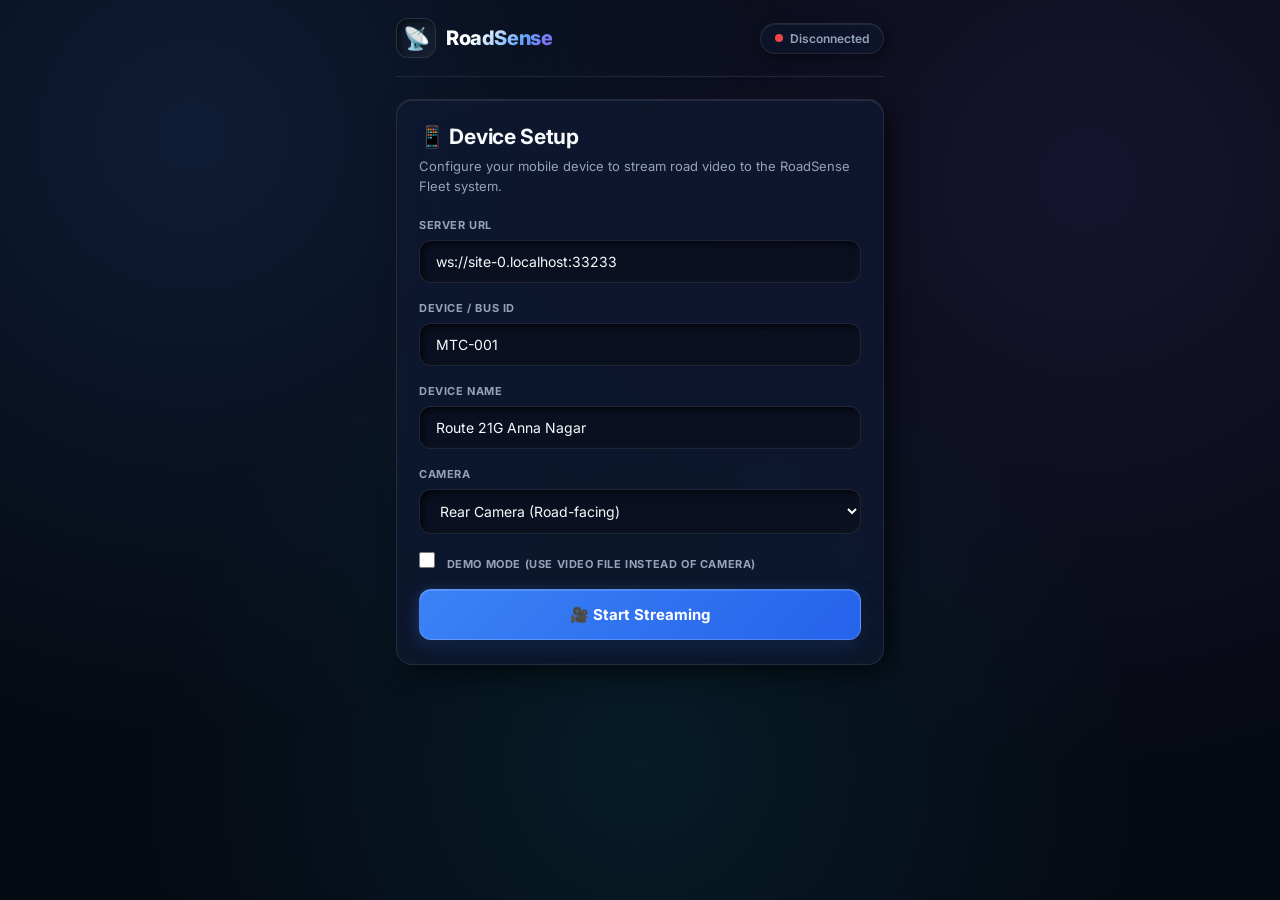
<file: frontend-stream/index.html>
<!DOCTYPE html>
<html lang="en">
<head>
    <meta charset="UTF-8">
    <meta name="viewport" content="width=device-width, initial-scale=1.0, maximum-scale=1.0, user-scalable=no">
    <title>RoadSense Fleet — Mobile Stream</title>
    <meta name="description" content="Stream live road video from your mobile device to the RoadSense Fleet monitoring system">
    <link rel="preconnect" href="https://fonts.googleapis.com">
    <link href="https://fonts.googleapis.com/css2?family=Inter:wght@400;500;600;700&display=swap" rel="stylesheet">
    <link rel="stylesheet" href="style.css">
</head>
<body>
    <div class="app">
        <!-- Header -->
        <header class="header">
            <div class="header-brand">
                <span class="logo-icon">📡</span>
                <h1>RoadSense</h1>
            </div>
            <div class="connection-badge" id="connectionBadge">
                <span class="status-dot offline"></span>
                <span id="connectionText">Disconnected</span>
            </div>
        </header>

        <!-- Setup Panel (shown before streaming) -->
        <div class="setup-panel" id="setupPanel">
            <div class="setup-card">
                <h2>📱 Device Setup</h2>
                <p class="setup-desc">Configure your mobile device to stream road video to the RoadSense Fleet system.</p>

                <div class="form-group">
                    <label for="serverUrl">Server URL</label>
                    <input type="text" id="serverUrl" placeholder="Auto-detected from current URL" value="">
                </div>

                <div class="form-group">
                    <label for="deviceId">Device / Bus ID</label>
                    <input type="text" id="deviceId" placeholder="e.g., MTC-001" value="MTC-001" maxlength="50">
                </div>

                <div class="form-group">
                    <label for="deviceName">Device Name</label>
                    <input type="text" id="deviceName" placeholder="e.g., Route 21G Anna Nagar" value="Route 21G Anna Nagar" maxlength="100">
                </div>

                <div class="form-group">
                    <label for="cameraSelect">Camera</label>
                    <select id="cameraSelect">
                        <option value="environment">Rear Camera (Road-facing)</option>
                        <option value="user">Front Camera</option>
                    </select>
                </div>

                <div class="form-group">
                    <label>
                        <input type="checkbox" id="demoMode"> 
                        Demo Mode (use video file instead of camera)
                    </label>
                    <input type="file" id="demoVideo" accept="video/*" style="display:none; margin-top: 8px;">
                </div>

                <button class="btn-primary" id="startBtn" onclick="startStreaming()">
                    🎥 Start Streaming
                </button>
            </div>
        </div>

        <!-- Streaming Panel (shown during streaming) -->
        <div class="stream-panel" id="streamPanel" style="display: none;">
            <!-- Camera Preview -->
            <div class="video-container">
                <video id="videoPreview" autoplay playsinline muted></video>
                <canvas id="captureCanvas" style="display: none;"></canvas>

                <!-- Overlay Info -->
                <div class="video-overlay-top">
                    <span class="overlay-badge" id="overlayDeviceId">MTC-001</span>
                    <span class="overlay-badge recording" id="overlayRecording">● REC</span>
                </div>
                <div class="video-overlay-bottom">
                    <span class="overlay-badge" id="overlayGps">📍 Acquiring GPS...</span>
                    <span class="overlay-badge" id="overlayFps">0 FPS</span>
                </div>
            </div>

            <!-- Status Cards -->
            <div class="status-grid">
                <div class="status-card">
                    <div class="status-label">Connection</div>
                    <div class="status-value" id="statusConnection">
                        <span class="status-dot offline"></span> Connecting...
                    </div>
                </div>
                <div class="status-card">
                    <div class="status-label">GPS</div>
                    <div class="status-value" id="statusGps">📍 Acquiring...</div>
                </div>
                <div class="status-card">
                    <div class="status-label">Frames Sent</div>
                    <div class="status-value" id="statusFrames">0</div>
                </div>
                <div class="status-card">
                    <div class="status-label">Streaming</div>
                    <div class="status-value" id="statusDuration">00:00</div>
                </div>
            </div>

            <!-- Latest Detection (if any) -->
            <div class="detection-card" id="detectionCard" style="display: none;">
                <h3>🔍 Latest Detection</h3>
                <div id="detectionInfo"></div>
            </div>

            <!-- Stop Button -->
            <button class="btn-danger" onclick="stopStreaming()">
                ⏹ Stop Streaming
            </button>
        </div>

        <!-- Error Toast -->
        <div class="toast" id="toast"></div>
    </div>

    <script src="stream-client.js"></script>
</body>
</html>
</file>
<file: frontend-stream/style.css>
/* ═══════════════════════════════════════════════════════════
   RoadSense Fleet — Mobile Streaming UI
   Glassmorphism + Neumorphism for In-Vehicle Mobile Experience
   ═══════════════════════════════════════════════════════════ */

:root {
    --bg-base: #060a13;
    --bg-primary: #0a0f1d;
    --bg-secondary: #10172a;

    /* Glassmorphic Tokens */
    --glass-bg: rgba(15, 23, 42, 0.72);
    --glass-card: rgba(16, 24, 46, 0.75);
    --glass-border: rgba(255, 255, 255, 0.09);
    --glass-border-light: rgba(255, 255, 255, 0.16);
    --glass-blur: blur(16px) saturate(180%);

    /* Neumorphic Shadows */
    --neu-raised: 8px 8px 24px rgba(0, 0, 0, 0.6), -4px -4px 16px rgba(255, 255, 255, 0.025), inset 0 1px 0 rgba(255, 255, 255, 0.1);
    --neu-raised-sm: 4px 4px 14px rgba(0, 0, 0, 0.45), -2px -2px 8px rgba(255, 255, 255, 0.02), inset 0 1px 0 rgba(255, 255, 255, 0.08);
    --neu-inset: inset 3px 3px 7px rgba(0, 0, 0, 0.6), inset -2px -2px 6px rgba(255, 255, 255, 0.03);
    --neu-btn: 4px 4px 14px rgba(0, 0, 0, 0.5), -2px -2px 8px rgba(255, 255, 255, 0.035), inset 0 1px 0 rgba(255, 255, 255, 0.14);
    --neu-btn-pressed: inset 2px 2px 6px rgba(0, 0, 0, 0.7), inset -1px -1px 3px rgba(255, 255, 255, 0.03);

    /* Accents */
    --text-primary: #f8fafc;
    --text-secondary: #94a3b8;
    --text-muted: #64748b;
    --accent: #3b82f6;
    --accent-light: #60a5fa;
    --accent-glow: rgba(59, 130, 246, 0.35);
    --success: #10b981;
    --success-glow: rgba(16, 185, 129, 0.35);
    --danger: #ef4444;
    --danger-glow: rgba(239, 68, 68, 0.35);
    --warning: #f59e0b;
    --warning-glow: rgba(245, 158, 11, 0.35);
    --purple: #8b5cf6;

    --radius: 16px;
    --radius-sm: 12px;
    --radius-xs: 8px;
    --radius-pill: 9999px;
    --font: 'Inter', -apple-system, BlinkMacSystemFont, 'Segoe UI', Roboto, sans-serif;
    --transition: 0.2s cubic-bezier(0.4, 0, 0.2, 1);
}

* {
    margin: 0;
    padding: 0;
    box-sizing: border-box;
}

body {
    font-family: var(--font);
    background-color: var(--bg-base);
    background-image: 
        radial-gradient(circle at 15% 15%, rgba(59, 130, 246, 0.15) 0%, transparent 45%),
        radial-gradient(circle at 85% 20%, rgba(139, 92, 246, 0.12) 0%, transparent 45%),
        radial-gradient(circle at 50% 85%, rgba(6, 182, 212, 0.10) 0%, transparent 50%);
    background-attachment: fixed;
    color: var(--text-primary);
    min-height: 100vh;
    -webkit-font-smoothing: antialiased;
    overflow-x: hidden;
}

.app {
    max-width: 520px;
    margin: 0 auto;
    padding: 0 16px 36px;
    width: 100%;
}

/* Header */
.header {
    display: flex;
    justify-content: space-between;
    align-items: center;
    padding: 18px 0;
    border-bottom: 1px solid var(--glass-border);
    margin-bottom: 22px;
}

.header-brand {
    display: flex;
    align-items: center;
    gap: 10px;
}

.logo-icon {
    font-size: 22px;
    width: 40px;
    height: 40px;
    border-radius: var(--radius-sm);
    display: inline-flex;
    align-items: center;
    justify-content: center;
    background: rgba(255, 255, 255, 0.04);
    box-shadow: var(--neu-inset);
    border: 1px solid var(--glass-border);
}

.header h1 {
    font-size: 20px;
    font-weight: 800;
    background: linear-gradient(135deg, #ffffff 30%, var(--accent-light) 70%, var(--purple) 100%);
    -webkit-background-clip: text;
    -webkit-text-fill-color: transparent;
    letter-spacing: -0.4px;
}

.connection-badge {
    display: flex;
    align-items: center;
    gap: 7px;
    padding: 7px 14px;
    background: var(--glass-bg);
    backdrop-filter: var(--glass-blur);
    border: 1px solid var(--glass-border);
    border-radius: var(--radius-pill);
    font-size: 12px;
    font-weight: 600;
    color: var(--text-secondary);
    box-shadow: var(--neu-raised-sm);
}

.status-dot {
    width: 8px;
    height: 8px;
    border-radius: 50%;
    display: inline-block;
    flex-shrink: 0;
}

.status-dot.online {
    background: var(--success);
    box-shadow: 0 0 8px var(--success-glow);
    animation: dotPulse 2s infinite;
}

.status-dot.offline {
    background: var(--danger);
}

.status-dot.connecting {
    background: var(--warning);
    animation: dotPulse 1s infinite;
}

@keyframes dotPulse {
    0%, 100% { opacity: 1; transform: scale(1); }
    50% { opacity: 0.5; transform: scale(0.9); }
}

/* Setup Card */
.setup-card {
    background: var(--glass-card);
    backdrop-filter: var(--glass-blur);
    -webkit-backdrop-filter: var(--glass-blur);
    border: 1px solid var(--glass-border);
    border-radius: var(--radius);
    padding: 24px 22px;
    box-shadow: var(--neu-raised);
}

.setup-card h2 {
    font-size: 21px;
    font-weight: 700;
    margin-bottom: 8px;
    letter-spacing: -0.3px;
}

.setup-desc {
    color: var(--text-secondary);
    font-size: 13px;
    margin-bottom: 22px;
    line-height: 1.5;
}

.form-group {
    margin-bottom: 18px;
}

.form-group label {
    display: block;
    font-size: 11px;
    font-weight: 700;
    color: var(--text-secondary);
    margin-bottom: 8px;
    text-transform: uppercase;
    letter-spacing: 0.6px;
}

.form-group input[type="text"],
.form-group select {
    width: 100%;
    padding: 12px 16px;
    background: rgba(10, 15, 28, 0.7);
    border: 1px solid var(--glass-border);
    border-radius: var(--radius-sm);
    color: var(--text-primary);
    font-family: var(--font);
    font-size: 14px;
    outline: none;
    box-shadow: var(--neu-inset);
    transition: all var(--transition);
}

.form-group input[type="text"]:focus,
.form-group select:focus {
    border-color: var(--accent);
    box-shadow: var(--neu-inset), 0 0 0 2px var(--accent-glow);
}

.form-group input[type="checkbox"] {
    margin-right: 8px;
    accent-color: var(--accent);
    width: 16px;
    height: 16px;
}

/* Buttons */
.btn-primary {
    width: 100%;
    padding: 15px;
    background: linear-gradient(135deg, #3b82f6, #2563eb);
    color: white;
    border: 1px solid rgba(255, 255, 255, 0.18);
    border-radius: var(--radius-sm);
    font-family: var(--font);
    font-size: 15px;
    font-weight: 700;
    cursor: pointer;
    box-shadow: var(--neu-btn), 0 4px 16px var(--accent-glow);
    transition: all var(--transition);
    margin-top: 10px;
    display: flex;
    align-items: center;
    justify-content: center;
    gap: 8px;
}

.btn-primary:hover {
    transform: translateY(-2px);
    box-shadow: var(--neu-raised), 0 6px 20px var(--accent-glow);
}

.btn-primary:active {
    transform: translateY(0);
    box-shadow: var(--neu-btn-pressed);
}

.btn-danger {
    width: 100%;
    padding: 15px;
    background: linear-gradient(135deg, #ef4444, #dc2626);
    color: white;
    border: 1px solid rgba(255, 255, 255, 0.18);
    border-radius: var(--radius-sm);
    font-family: var(--font);
    font-size: 15px;
    font-weight: 700;
    cursor: pointer;
    box-shadow: var(--neu-btn), 0 4px 16px var(--danger-glow);
    transition: all var(--transition);
    margin-top: 18px;
    display: flex;
    align-items: center;
    justify-content: center;
    gap: 8px;
}

.btn-danger:active {
    transform: translateY(0);
    box-shadow: var(--neu-btn-pressed);
}

/* Video Container */
.video-container {
    position: relative;
    width: 100%;
    aspect-ratio: 16/9;
    background: #020408;
    border-radius: var(--radius);
    overflow: hidden;
    margin-bottom: 18px;
    border: 1px solid var(--glass-border);
    box-shadow: var(--neu-raised);
}

.video-container video {
    width: 100%;
    height: 100%;
    object-fit: cover;
}

.video-overlay-top,
.video-overlay-bottom {
    position: absolute;
    left: 0;
    right: 0;
    display: flex;
    justify-content: space-between;
    align-items: center;
    padding: 10px 14px;
    pointer-events: none;
}

.video-overlay-top {
    top: 0;
    background: linear-gradient(180deg, rgba(0, 0, 0, 0.7), transparent);
}

.video-overlay-bottom {
    bottom: 0;
    background: linear-gradient(0deg, rgba(0, 0, 0, 0.7), transparent);
}

.overlay-badge {
    padding: 5px 11px;
    background: rgba(10, 15, 28, 0.65);
    backdrop-filter: blur(10px);
    border: 1px solid var(--glass-border);
    border-radius: var(--radius-pill);
    font-size: 11px;
    font-weight: 600;
    color: #fff;
    box-shadow: var(--neu-raised-sm);
}

.overlay-badge.recording {
    color: #fca5a5;
    background: rgba(239, 68, 68, 0.25);
    border-color: rgba(239, 68, 68, 0.4);
    animation: dotPulse 1.5s infinite;
}

/* Status Grid */
.status-grid {
    display: grid;
    grid-template-columns: 1fr 1fr;
    gap: 12px;
    margin-bottom: 18px;
}

.status-card {
    background: var(--glass-card);
    backdrop-filter: var(--glass-blur);
    border: 1px solid var(--glass-border);
    border-radius: var(--radius-sm);
    padding: 14px 16px;
    box-shadow: var(--neu-raised-sm);
}

.status-label {
    font-size: 10px;
    font-weight: 700;
    color: var(--text-muted);
    text-transform: uppercase;
    letter-spacing: 0.6px;
    margin-bottom: 6px;
}

.status-value {
    font-size: 14px;
    font-weight: 700;
    color: var(--text-primary);
    display: flex;
    align-items: center;
    gap: 6px;
    font-variant-numeric: tabular-nums;
}

/* Detection Card */
.detection-card {
    background: var(--glass-card);
    backdrop-filter: var(--glass-blur);
    border: 1px solid rgba(245, 158, 11, 0.4);
    border-radius: var(--radius);
    padding: 18px;
    margin-bottom: 18px;
    box-shadow: var(--neu-raised);
    animation: slideIn 0.3s ease;
}

.detection-card h3 {
    font-size: 14px;
    font-weight: 700;
    margin-bottom: 10px;
    color: #fcd34d;
}

@keyframes slideIn {
    from { opacity: 0; transform: translateY(-8px); }
    to { opacity: 1; transform: translateY(0); }
}

/* Toast */
.toast {
    position: fixed;
    bottom: 24px;
    left: 50%;
    transform: translateX(-50%) translateY(100px);
    background: rgba(15, 23, 42, 0.96);
    backdrop-filter: var(--glass-blur);
    border: 1px solid var(--glass-border-light);
    border-radius: var(--radius-sm);
    padding: 14px 22px;
    font-size: 13px;
    font-weight: 600;
    color: var(--text-primary);
    box-shadow: var(--neu-raised);
    transition: transform 0.3s cubic-bezier(0.16, 1, 0.3, 1);
    z-index: 1000;
    max-width: 90%;
    text-align: center;
}

.toast.show {
    transform: translateX(-50%) translateY(0);
}

.toast.error {
    border-color: var(--danger);
    color: #fca5a5;
}

.toast.success {
    border-color: var(--success);
    color: #86efac;
}

/* Mobile Responsiveness for Stream UI */
@media (max-width: 480px) {
    .app {
        padding: 0 12px 28px;
    }

    .setup-card {
        padding: 20px 16px;
    }

    .status-grid {
        gap: 8px;
    }

    .status-card {
        padding: 12px 14px;
    }
}
</file>
